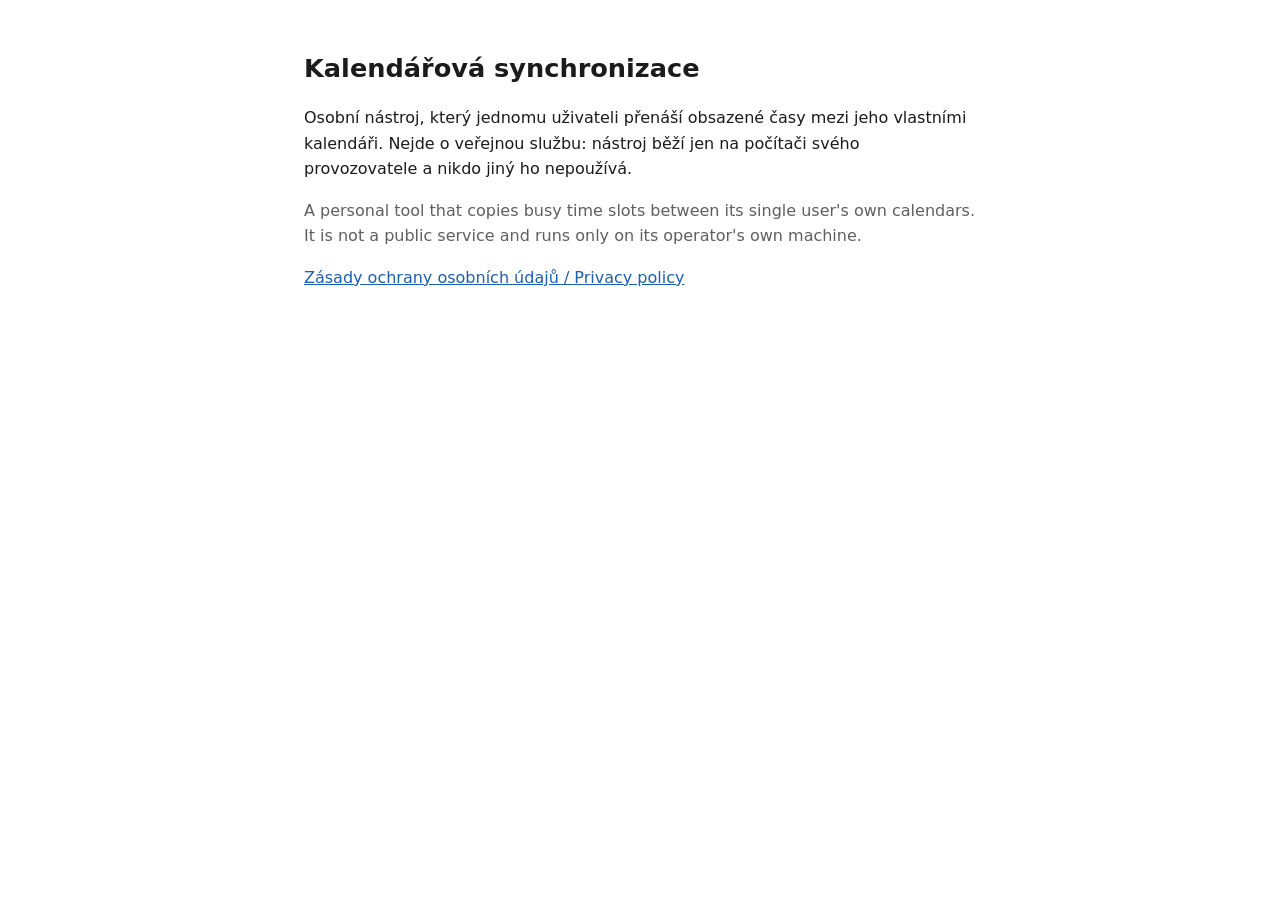
<file: index.html>
<!doctype html>
<html lang="cs">
<head>
<meta charset="utf-8">
<meta name="viewport" content="width=device-width, initial-scale=1">
<title>Kalendářová synchronizace</title>
<link rel="stylesheet" href="style.css">
</head>
<body>
<main>
<h1>Kalendářová synchronizace</h1>
<p>Osobní nástroj, který jednomu uživateli přenáší obsazené časy mezi jeho vlastními
kalendáři. Nejde o veřejnou službu: nástroj běží jen na počítači svého provozovatele
a nikdo jiný ho nepoužívá.</p>
<p lang="en" class="muted">A personal tool that copies busy time slots between its
single user's own calendars. It is not a public service and runs only on its
operator's own machine.</p>
<p><a href="privacy.html">Zásady ochrany osobních údajů / Privacy policy</a></p>
</main>
</body>
</html>
</file>
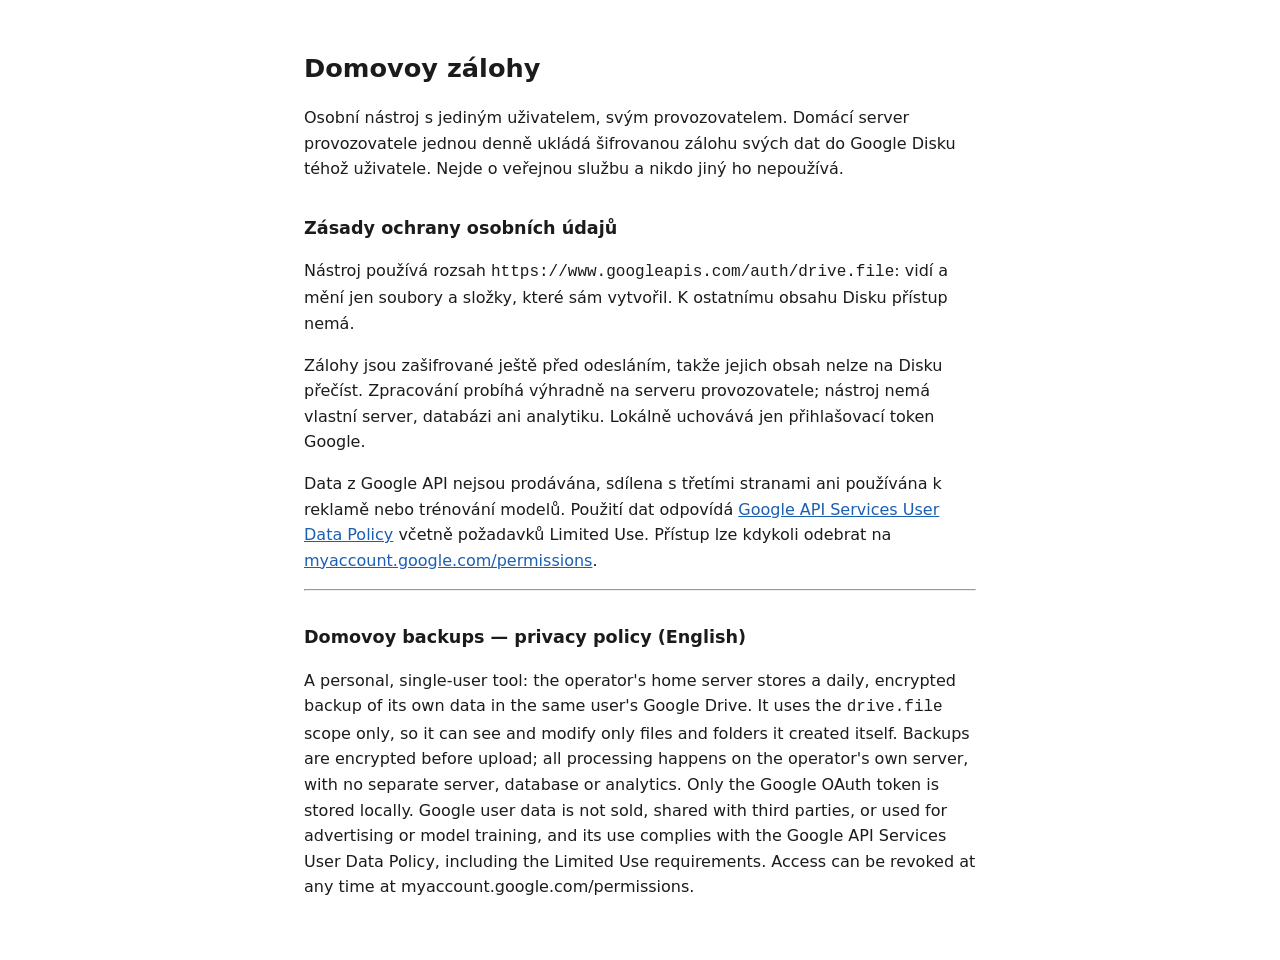
<file: domovoy-zalohy.html>
<!doctype html>
<html lang="cs">
<head>
<meta charset="utf-8">
<meta name="viewport" content="width=device-width, initial-scale=1">
<title>Domovoy zálohy</title>
<link rel="stylesheet" href="style.css">
</head>
<body>
<main>
<h1>Domovoy zálohy</h1>
<p>Osobní nástroj s jediným uživatelem, svým provozovatelem. Domácí server
provozovatele jednou denně ukládá šifrovanou zálohu svých dat do Google Disku
téhož uživatele. Nejde o veřejnou službu a nikdo jiný ho nepoužívá.</p>

<h2>Zásady ochrany osobních údajů</h2>
<p>Nástroj používá rozsah <code>https://www.googleapis.com/auth/drive.file</code>:
vidí a mění jen soubory a složky, které sám vytvořil. K ostatnímu obsahu Disku
přístup nemá.</p>
<p>Zálohy jsou zašifrované ještě před odesláním, takže jejich obsah nelze na Disku
přečíst. Zpracování probíhá výhradně na serveru provozovatele; nástroj nemá vlastní
server, databázi ani analytiku. Lokálně uchovává jen přihlašovací token Google.</p>
<p>Data z Google API nejsou prodávána, sdílena s třetími stranami ani používána
k reklamě nebo trénování modelů. Použití dat odpovídá
<a href="https://developers.google.com/terms/api-services-user-data-policy">Google API Services User Data Policy</a>
včetně požadavků Limited Use. Přístup lze kdykoli odebrat na
<a href="https://myaccount.google.com/permissions">myaccount.google.com/permissions</a>.</p>

<hr>
<div lang="en">
<h2>Domovoy backups — privacy policy (English)</h2>
<p>A personal, single-user tool: the operator's home server stores a daily,
encrypted backup of its own data in the same user's Google Drive. It uses the
<code>drive.file</code> scope only, so it can see and modify only files and folders
it created itself. Backups are encrypted before upload; all processing happens on
the operator's own server, with no separate server, database or analytics. Only the
Google OAuth token is stored locally. Google user data is not sold, shared with third
parties, or used for advertising or model training, and its use complies with the
Google API Services User Data Policy, including the Limited Use requirements. Access
can be revoked at any time at myaccount.google.com/permissions.</p>
</div>
</main>
</body>
</html>
</file>
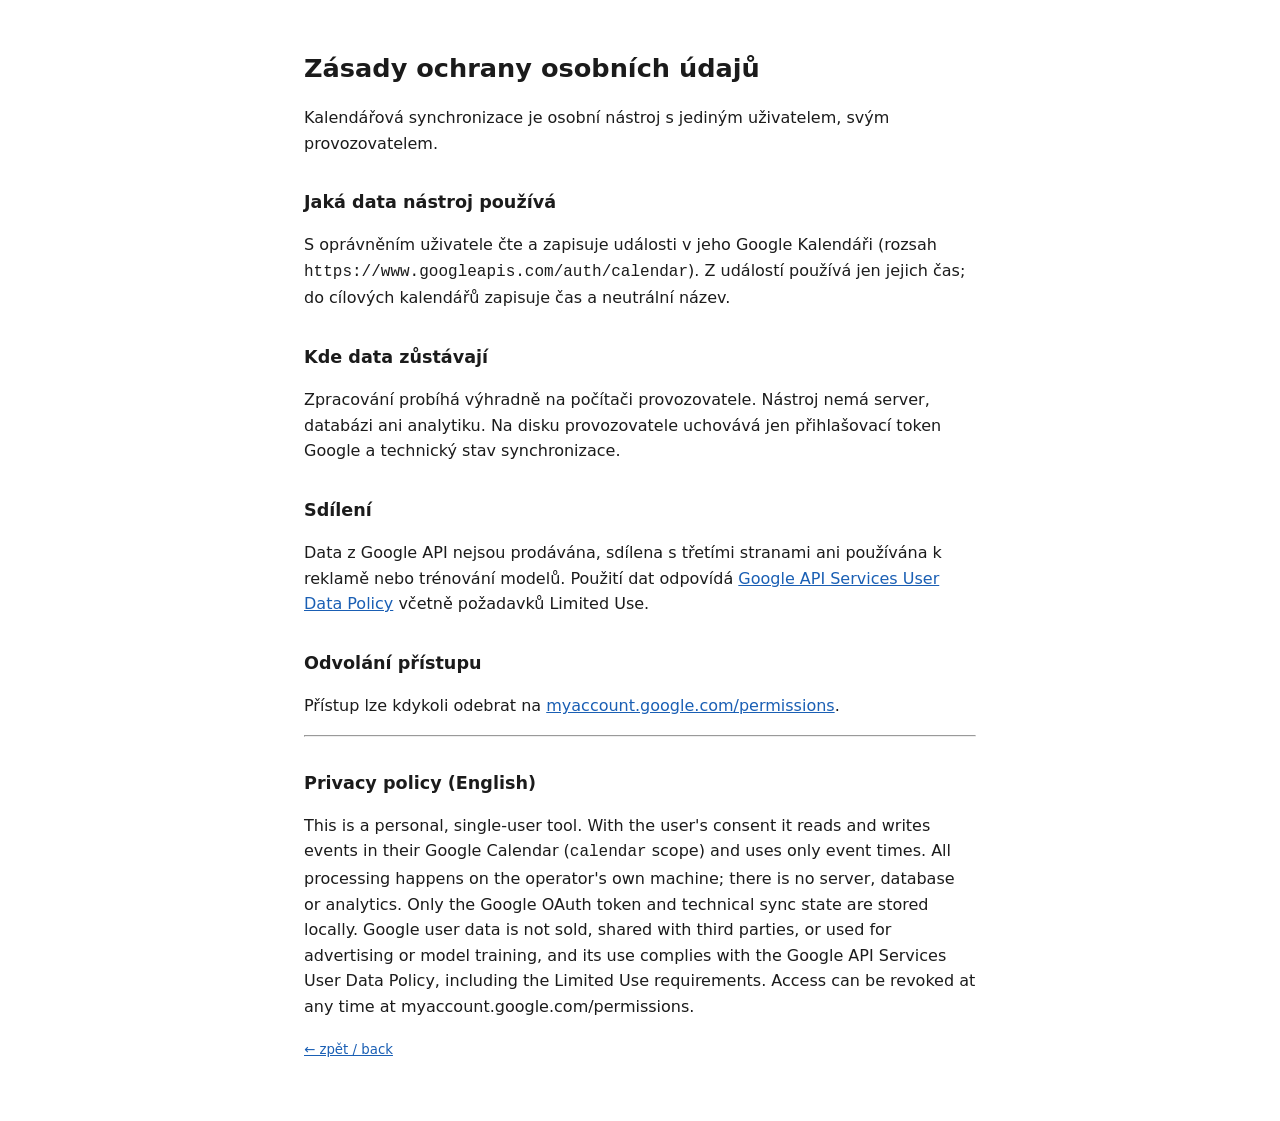
<file: privacy.html>
<!doctype html>
<html lang="cs">
<head>
<meta charset="utf-8">
<meta name="viewport" content="width=device-width, initial-scale=1">
<title>Zásady ochrany údajů</title>
<link rel="stylesheet" href="style.css">
</head>
<body>
<main>
<h1>Zásady ochrany osobních údajů</h1>
<p>Kalendářová synchronizace je osobní nástroj s jediným uživatelem, svým provozovatelem.</p>

<h2>Jaká data nástroj používá</h2>
<p>S oprávněním uživatele čte a zapisuje události v jeho Google Kalendáři
(rozsah <code>https://www.googleapis.com/auth/calendar</code>). Z událostí používá
jen jejich čas; do cílových kalendářů zapisuje čas a neutrální název.</p>

<h2>Kde data zůstávají</h2>
<p>Zpracování probíhá výhradně na počítači provozovatele. Nástroj nemá server,
databázi ani analytiku. Na disku provozovatele uchovává jen přihlašovací token
Google a technický stav synchronizace.</p>

<h2>Sdílení</h2>
<p>Data z Google API nejsou prodávána, sdílena s třetími stranami ani používána
k reklamě nebo trénování modelů. Použití dat odpovídá
<a href="https://developers.google.com/terms/api-services-user-data-policy">Google API Services User Data Policy</a>
včetně požadavků Limited Use.</p>

<h2>Odvolání přístupu</h2>
<p>Přístup lze kdykoli odebrat na
<a href="https://myaccount.google.com/permissions">myaccount.google.com/permissions</a>.</p>

<hr>
<div lang="en">
<h2>Privacy policy (English)</h2>
<p>This is a personal, single-user tool. With the user's consent it reads and writes
events in their Google Calendar (<code>calendar</code> scope) and uses only event
times. All processing happens on the operator's own machine; there is no server,
database or analytics. Only the Google OAuth token and technical sync state are
stored locally. Google user data is not sold, shared with third parties, or used for
advertising or model training, and its use complies with the Google API Services
User Data Policy, including the Limited Use requirements. Access can be revoked at
any time at myaccount.google.com/permissions.</p>
</div>
<p><small><a href="index.html">← zpět / back</a></small></p>
</main>
</body>
</html>
</file>
<file: style.css>
:root { --bg: #ffffff; --fg: #1b1b1b; --muted: #5f5f5f; --link: #1a5fb4; }
@media (prefers-color-scheme: dark) {
  :root { --bg: #161616; --fg: #e8e8e8; --muted: #a0a0a0; --link: #8ab4f8; }
}
body { margin: 0; background: var(--bg); color: var(--fg);
  font: 16px/1.6 system-ui, -apple-system, sans-serif; }
main { max-width: 42rem; margin: 0 auto; padding: 3rem 16px; }
h1 { font-size: 1.6rem; margin: 0 0 1rem; }
h2 { font-size: 1.1rem; margin: 2rem 0 .5rem; }
p, li { color: var(--fg); }
small, .muted { color: var(--muted); }
a { color: var(--link); }
</file>
